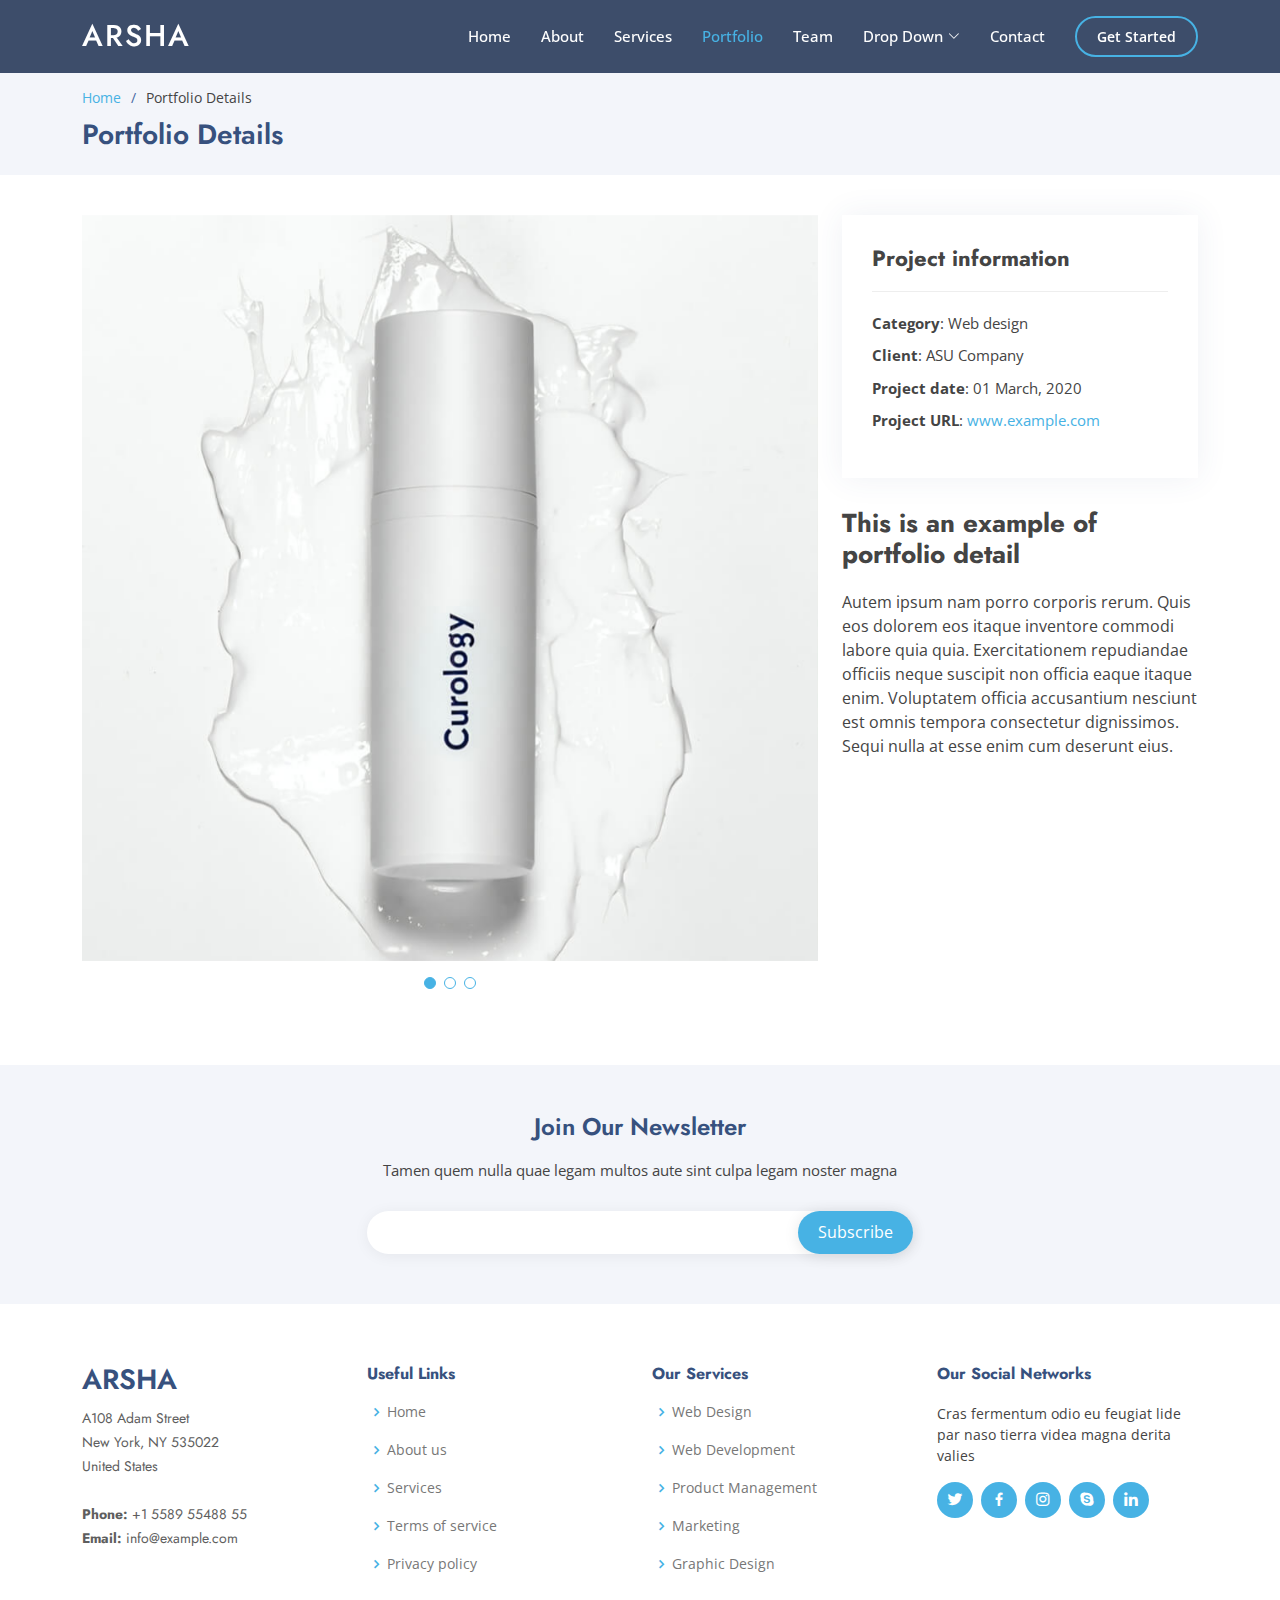
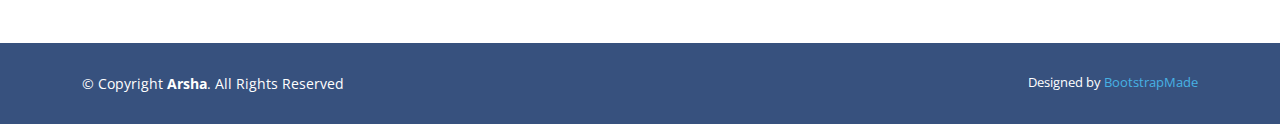
<file: portfolio-details.html>
<!DOCTYPE html>
<html lang="en">

<head>
  <meta charset="utf-8">
  <meta content="width=device-width, initial-scale=1.0" name="viewport">

  <title>Portfolio Details - Arsha Bootstrap Template</title>
  <meta content="" name="description">
  <meta content="" name="keywords">

  <!-- Favicons -->
  <link href="assets/img/favicon.png" rel="icon">
  <link href="assets/img/apple-touch-icon.png" rel="apple-touch-icon">

  <!-- Google Fonts -->
  <link href="https://fonts.googleapis.com/css?family=Open+Sans:300,300i,400,400i,600,600i,700,700i|Jost:300,300i,400,400i,500,500i,600,600i,700,700i|Poppins:300,300i,400,400i,500,500i,600,600i,700,700i" rel="stylesheet">

  <!-- Vendor CSS Files -->
  <link href="assets/vendor/aos/aos.css" rel="stylesheet">
  <link href="assets/vendor/bootstrap/css/bootstrap.min.css" rel="stylesheet">
  <link href="assets/vendor/bootstrap-icons/bootstrap-icons.css" rel="stylesheet">
  <link href="assets/vendor/boxicons/css/boxicons.min.css" rel="stylesheet">
  <link href="assets/vendor/glightbox/css/glightbox.min.css" rel="stylesheet">
  <link href="assets/vendor/remixicon/remixicon.css" rel="stylesheet">
  <link href="assets/vendor/swiper/swiper-bundle.min.css" rel="stylesheet">

  <!-- Template Main CSS File -->
  <link href="assets/css/style.css" rel="stylesheet">

  <!-- =======================================================
  * Template Name: Arsha - v4.10.0
  * Template URL: https://bootstrapmade.com/arsha-free-bootstrap-html-template-corporate/
  * Author: BootstrapMade.com
  * License: https://bootstrapmade.com/license/
  ======================================================== -->
</head>

<body>

  <!-- ======= Header ======= -->
  <header id="header" class="fixed-top header-inner-pages">
    <div class="container d-flex align-items-center">

      <h1 class="logo me-auto"><a href="index.html">Arsha</a></h1>
      <!-- Uncomment below if you prefer to use an image logo -->
      <!-- <a href="index.html" class="logo me-auto"><img src="assets/img/logo.png" alt="" class="img-fluid"></a>-->

      <nav id="navbar" class="navbar">
        <ul>
          <li><a class="nav-link scrollto " href="#hero">Home</a></li>
          <li><a class="nav-link scrollto" href="#about">About</a></li>
          <li><a class="nav-link scrollto" href="#services">Services</a></li>
          <li><a class="nav-link  active scrollto" href="#portfolio">Portfolio</a></li>
          <li><a class="nav-link scrollto" href="#team">Team</a></li>
          <li class="dropdown"><a href="#"><span>Drop Down</span> <i class="bi bi-chevron-down"></i></a>
            <ul>
              <li><a href="#">Drop Down 1</a></li>
              <li class="dropdown"><a href="#"><span>Deep Drop Down</span> <i class="bi bi-chevron-right"></i></a>
                <ul>
                  <li><a href="#">Deep Drop Down 1</a></li>
                  <li><a href="#">Deep Drop Down 2</a></li>
                  <li><a href="#">Deep Drop Down 3</a></li>
                  <li><a href="#">Deep Drop Down 4</a></li>
                  <li><a href="#">Deep Drop Down 5</a></li>
                </ul>
              </li>
              <li><a href="#">Drop Down 2</a></li>
              <li><a href="#">Drop Down 3</a></li>
              <li><a href="#">Drop Down 4</a></li>
            </ul>
          </li>
          <li><a class="nav-link scrollto" href="#contact">Contact</a></li>
          <li><a class="getstarted scrollto" href="#about">Get Started</a></li>
        </ul>
        <i class="bi bi-list mobile-nav-toggle"></i>
      </nav><!-- .navbar -->

    </div>
  </header><!-- End Header -->

  <main id="main">

    <!-- ======= Breadcrumbs ======= -->
    <section id="breadcrumbs" class="breadcrumbs">
      <div class="container">

        <ol>
          <li><a href="index.html">Home</a></li>
          <li>Portfolio Details</li>
        </ol>
        <h2>Portfolio Details</h2>

      </div>
    </section><!-- End Breadcrumbs -->

    <!-- ======= Portfolio Details Section ======= -->
    <section id="portfolio-details" class="portfolio-details">
      <div class="container">

        <div class="row gy-4">

          <div class="col-lg-8">
            <div class="portfolio-details-slider swiper">
              <div class="swiper-wrapper align-items-center">

                <div class="swiper-slide">
                  <img src="assets/img/portfolio/portfolio-1.jpg" alt="">
                </div>

                <div class="swiper-slide">
                  <img src="assets/img/portfolio/portfolio-2.jpg" alt="">
                </div>

                <div class="swiper-slide">
                  <img src="assets/img/portfolio/portfolio-3.jpg" alt="">
                </div>

              </div>
              <div class="swiper-pagination"></div>
            </div>
          </div>

          <div class="col-lg-4">
            <div class="portfolio-info">
              <h3>Project information</h3>
              <ul>
                <li><strong>Category</strong>: Web design</li>
                <li><strong>Client</strong>: ASU Company</li>
                <li><strong>Project date</strong>: 01 March, 2020</li>
                <li><strong>Project URL</strong>: <a href="#">www.example.com</a></li>
              </ul>
            </div>
            <div class="portfolio-description">
              <h2>This is an example of portfolio detail</h2>
              <p>
                Autem ipsum nam porro corporis rerum. Quis eos dolorem eos itaque inventore commodi labore quia quia. Exercitationem repudiandae officiis neque suscipit non officia eaque itaque enim. Voluptatem officia accusantium nesciunt est omnis tempora consectetur dignissimos. Sequi nulla at esse enim cum deserunt eius.
              </p>
            </div>
          </div>

        </div>

      </div>
    </section><!-- End Portfolio Details Section -->

  </main><!-- End #main -->

  <!-- ======= Footer ======= -->
  <footer id="footer">

    <div class="footer-newsletter">
      <div class="container">
        <div class="row justify-content-center">
          <div class="col-lg-6">
            <h4>Join Our Newsletter</h4>
            <p>Tamen quem nulla quae legam multos aute sint culpa legam noster magna</p>
            <form action="" method="post">
              <input type="email" name="email"><input type="submit" value="Subscribe">
            </form>
          </div>
        </div>
      </div>
    </div>

    <div class="footer-top">
      <div class="container">
        <div class="row">

          <div class="col-lg-3 col-md-6 footer-contact">
            <h3>Arsha</h3>
            <p>
              A108 Adam Street <br>
              New York, NY 535022<br>
              United States <br><br>
              <strong>Phone:</strong> +1 5589 55488 55<br>
              <strong>Email:</strong> info@example.com<br>
            </p>
          </div>

          <div class="col-lg-3 col-md-6 footer-links">
            <h4>Useful Links</h4>
            <ul>
              <li><i class="bx bx-chevron-right"></i> <a href="#">Home</a></li>
              <li><i class="bx bx-chevron-right"></i> <a href="#">About us</a></li>
              <li><i class="bx bx-chevron-right"></i> <a href="#">Services</a></li>
              <li><i class="bx bx-chevron-right"></i> <a href="#">Terms of service</a></li>
              <li><i class="bx bx-chevron-right"></i> <a href="#">Privacy policy</a></li>
            </ul>
          </div>

          <div class="col-lg-3 col-md-6 footer-links">
            <h4>Our Services</h4>
            <ul>
              <li><i class="bx bx-chevron-right"></i> <a href="#">Web Design</a></li>
              <li><i class="bx bx-chevron-right"></i> <a href="#">Web Development</a></li>
              <li><i class="bx bx-chevron-right"></i> <a href="#">Product Management</a></li>
              <li><i class="bx bx-chevron-right"></i> <a href="#">Marketing</a></li>
              <li><i class="bx bx-chevron-right"></i> <a href="#">Graphic Design</a></li>
            </ul>
          </div>

          <div class="col-lg-3 col-md-6 footer-links">
            <h4>Our Social Networks</h4>
            <p>Cras fermentum odio eu feugiat lide par naso tierra videa magna derita valies</p>
            <div class="social-links mt-3">
              <a href="#" class="twitter"><i class="bx bxl-twitter"></i></a>
              <a href="#" class="facebook"><i class="bx bxl-facebook"></i></a>
              <a href="#" class="instagram"><i class="bx bxl-instagram"></i></a>
              <a href="#" class="google-plus"><i class="bx bxl-skype"></i></a>
              <a href="#" class="linkedin"><i class="bx bxl-linkedin"></i></a>
            </div>
          </div>

        </div>
      </div>
    </div>

    <div class="container footer-bottom clearfix">
      <div class="copyright">
        &copy; Copyright <strong><span>Arsha</span></strong>. All Rights Reserved
      </div>
      <div class="credits">
        <!-- All the links in the footer should remain intact. -->
        <!-- You can delete the links only if you purchased the pro version. -->
        <!-- Licensing information: https://bootstrapmade.com/license/ -->
        <!-- Purchase the pro version with working PHP/AJAX contact form: https://bootstrapmade.com/arsha-free-bootstrap-html-template-corporate/ -->
        Designed by <a href="https://bootstrapmade.com/">BootstrapMade</a>
      </div>
    </div>
  </footer><!-- End Footer -->

  <div id="preloader"></div>
  <a href="#" class="back-to-top d-flex align-items-center justify-content-center"><i class="bi bi-arrow-up-short"></i></a>

  <!-- Vendor JS Files -->
  <script src="assets/vendor/aos/aos.js"></script>
  <script src="assets/vendor/bootstrap/js/bootstrap.bundle.min.js"></script>
  <script src="assets/vendor/glightbox/js/glightbox.min.js"></script>
  <script src="assets/vendor/isotope-layout/isotope.pkgd.min.js"></script>
  <script src="assets/vendor/swiper/swiper-bundle.min.js"></script>
  <script src="assets/vendor/waypoints/noframework.waypoints.js"></script>
  <script src="assets/vendor/php-email-form/validate.js"></script>

  <!-- Template Main JS File -->
  <script src="assets/js/main.js"></script>

</body>

</html>
</file>
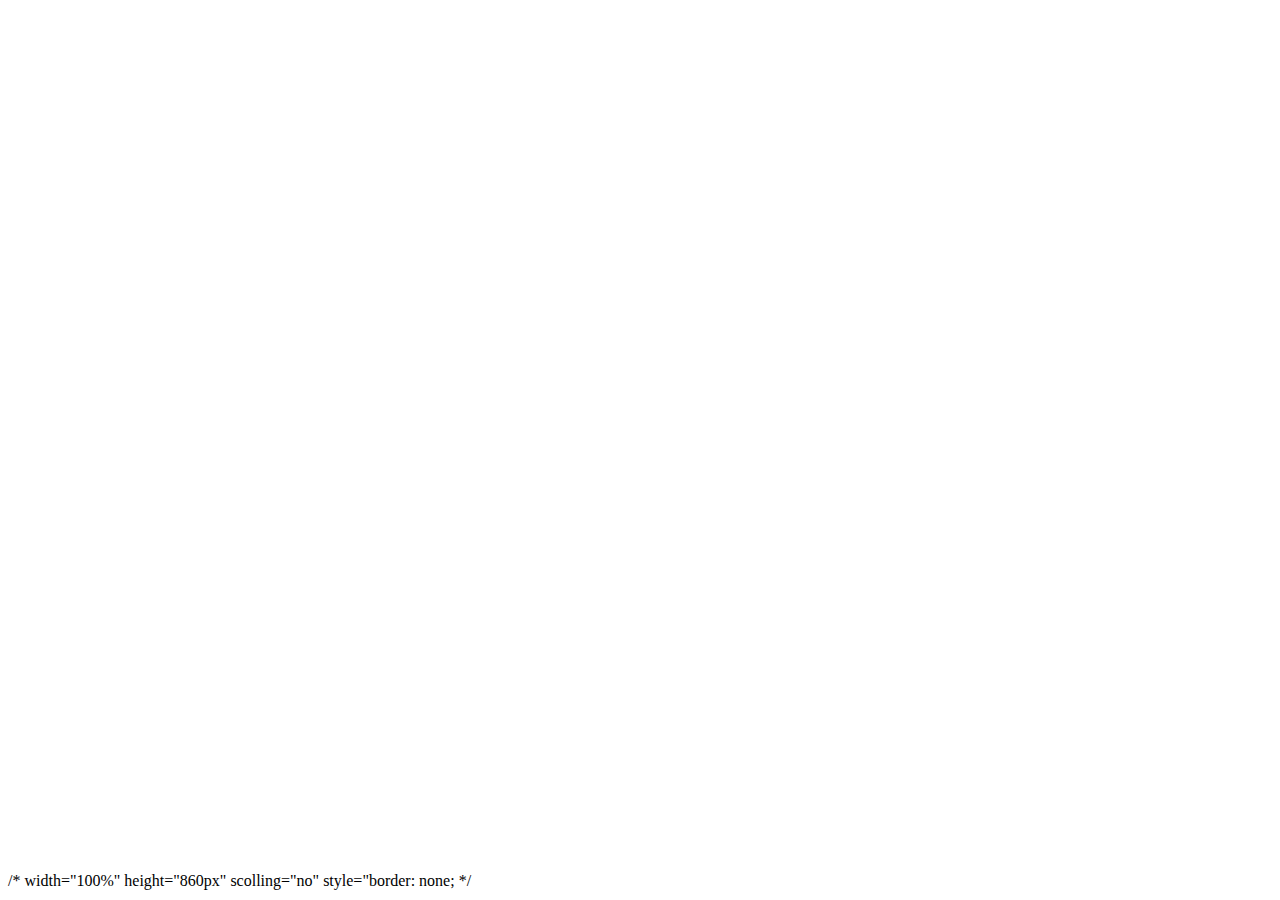
<file: result.html>
<!DOCTYPE html>
<html lang="en">
<head>
    <meta charset="UTF-8">
    <meta http-equiv="X-UA-Compatible" content="IE=edge">
    <meta name="viewport" content="width=device-width, initial-scale=1.0">
    <title>MASA Sports result</title>
</head>
<body>
    <div class="row">
        <div class="row">
            <iframe src="https://docs.google.com/spreadsheets/d/e/2PACX-1vRQG5lmPWhxX9ITRojgdwgJLwwhsqzE1p2FMgLNtZ3BMtakeafEbFA-ys_ULyqfEYfo7fnVRmATWagP/pubhtml?widget=true&amp;headers=false" width="100%" height="860px" scolling="no" style="border: none;></iframe>

        /* width="100%" height="860px" scolling="no" style="border: none; */
        </div>
        
        
        
    </div>
</body>
</html>
=======
<!DOCTYPE html>
<html lang="en">
<head>
    <meta charset="UTF-8">
    <meta http-equiv="X-UA-Compatible" content="IE=edge">
    <meta name="viewport" content="width=device-width, initial-scale=1.0">
    <title>MASA Sports result</title>
</head>
<body>
    <div class="row">
        <div class="row">
            <iframe src="https://docs.google.com/spreadsheets/d/e/2PACX-1vRQG5lmPWhxX9ITRojgdwgJLwwhsqzE1p2FMgLNtZ3BMtakeafEbFA-ys_ULyqfEYfo7fnVRmATWagP/pubhtml?widget=true&amp;headers=false" width="100%" height="860px" scolling="no" style="border: none;></iframe>

        /* width="100%" height="860px" scolling="no" style="border: none; */
        </div>
        
        
        
    </div>
</body>
</html>
</file>
<file: assets/css/style.css>
/**
* Template Name: Arsha - v4.10.0
* Template URL: https://bootstrapmade.com/arsha-free-bootstrap-html-template-corporate/
* Author: BootstrapMade.com
* License: https://bootstrapmade.com/license/
*/

/*--------------------------------------------------------------
# General
--------------------------------------------------------------*/
body {
  font-family: "Open Sans", sans-serif;
  color: #444444;
}

a {
  color: #47b2e4;
  text-decoration: none;
}

a:hover {
  color: #73c5eb;
  text-decoration: none;
}

h1,
h2,
h3,
h4,
h5,
h6 {
  font-family: "Jost", sans-serif;
}

/*--------------------------------------------------------------
# Preloader
--------------------------------------------------------------*/
#preloader {
  position: fixed;
  top: 0;
  left: 0;
  right: 0;
  bottom: 0;
  z-index: 9999;
  overflow: hidden;
  background: #37517e;
}

#preloader:before {
  content: "";
  position: fixed;
  top: calc(50% - 30px);
  left: calc(50% - 30px);
  border: 6px solid #37517e;
  border-top-color: #fff;
  border-bottom-color: #fff;
  border-radius: 50%;
  width: 60px;
  height: 60px;
  -webkit-animation: animate-preloader 1s linear infinite;
  animation: animate-preloader 1s linear infinite;
}

@-webkit-keyframes animate-preloader {
  0% {
    transform: rotate(0deg);
  }

  100% {
    transform: rotate(360deg);
  }
}

@keyframes animate-preloader {
  0% {
    transform: rotate(0deg);
  }

  100% {
    transform: rotate(360deg);
  }
}

/*--------------------------------------------------------------
# Back to top button
--------------------------------------------------------------*/
.back-to-top {
  position: fixed;
  visibility: hidden;
  opacity: 0;
  right: 15px;
  bottom: 15px;
  z-index: 996;
  background: #47b2e4;
  width: 40px;
  height: 40px;
  border-radius: 50px;
  transition: all 0.4s;
}

.back-to-top i {
  font-size: 24px;
  color: #fff;
  line-height: 0;
}

.back-to-top:hover {
  background: #6bc1e9;
  color: #fff;
}

.back-to-top.active {
  visibility: visible;
  opacity: 1;
}

/*--------------------------------------------------------------
# Header
--------------------------------------------------------------*/
#header {
  transition: all 0.5s;
  z-index: 997;
  padding: 15px 0;
}

#header.header-scrolled,
#header.header-inner-pages {
  background: rgba(40, 58, 90, 0.9);
}

#header .logo {
  font-size: 30px;
  margin: 0;
  padding: 0;
  line-height: 1;
  font-weight: 500;
  letter-spacing: 2px;
  text-transform: uppercase;
}

#header .logo a {
  color: #fff;
}

#header .logo img {
  max-height: 40px;
}

/*--------------------------------------------------------------
# Navigation Menu
--------------------------------------------------------------*/
/**
* Desktop Navigation 
*/
.navbar {
  padding: 0;
}

.navbar ul {
  margin: 0;
  padding: 0;
  display: flex;
  list-style: none;
  align-items: center;
}

.navbar li {
  position: relative;
}

.navbar a,
.navbar a:focus {
  display: flex;
  align-items: center;
  justify-content: space-between;
  padding: 10px 0 10px 30px;
  font-size: 15px;
  font-weight: 500;
  color: #fff;
  white-space: nowrap;
  transition: 0.3s;
}

.navbar a i,
.navbar a:focus i {
  font-size: 12px;
  line-height: 0;
  margin-left: 5px;
}

.navbar a:hover,
.navbar .active,
.navbar .active:focus,
.navbar li:hover>a {
  color: #47b2e4;
}

.navbar .getstarted,
.navbar .getstarted:focus {
  padding: 8px 20px;
  margin-left: 30px;
  border-radius: 50px;
  color: #fff;
  font-size: 14px;
  border: 2px solid #47b2e4;
  font-weight: 600;
}

.navbar .getstarted:hover,
.navbar .getstarted:focus:hover {
  color: #fff;
  background: #31a9e1;
}

.navbar .dropdown ul {
  display: block;
  position: absolute;
  left: 14px;
  top: calc(100% + 30px);
  margin: 0;
  padding: 10px 0;
  z-index: 99;
  opacity: 0;
  visibility: hidden;
  background: #fff;
  box-shadow: 0px 0px 30px rgba(127, 137, 161, 0.25);
  transition: 0.3s;
  border-radius: 4px;
}

.navbar .dropdown ul li {
  min-width: 200px;
}

.navbar .dropdown ul a {
  padding: 10px 20px;
  font-size: 14px;
  text-transform: none;
  font-weight: 500;
  color: #0c3c53;
}

.navbar .dropdown ul a i {
  font-size: 12px;
}

.navbar .dropdown ul a:hover,
.navbar .dropdown ul .active:hover,
.navbar .dropdown ul li:hover>a {
  color: #47b2e4;
}

.navbar .dropdown:hover>ul {
  opacity: 1;
  top: 100%;
  visibility: visible;
}

.navbar .dropdown .dropdown ul {
  top: 0;
  left: calc(100% - 30px);
  visibility: hidden;
}

.navbar .dropdown .dropdown:hover>ul {
  opacity: 1;
  top: 0;
  left: 100%;
  visibility: visible;
}

@media (max-width: 1366px) {
  .navbar .dropdown .dropdown ul {
    left: -90%;
  }

  .navbar .dropdown .dropdown:hover>ul {
    left: -100%;
  }
}

/**
* Mobile Navigation 
*/
.mobile-nav-toggle {
  color: #fff;
  font-size: 28px;
  cursor: pointer;
  display: none;
  line-height: 0;
  transition: 0.5s;
}

.mobile-nav-toggle.bi-x {
  color: #fff;
}

@media (max-width: 991px) {
  .mobile-nav-toggle {
    display: block;
  }

  .navbar ul {
    display: none;
  }
}

.navbar-mobile {
  position: fixed;
  overflow: hidden;
  top: 0;
  right: 0;
  left: 0;
  bottom: 0;
  background: rgba(40, 58, 90, 0.9);
  transition: 0.3s;
  z-index: 999;
}

.navbar-mobile .mobile-nav-toggle {
  position: absolute;
  top: 15px;
  right: 15px;
}

.navbar-mobile ul {
  display: block;
  position: absolute;
  top: 55px;
  right: 15px;
  bottom: 15px;
  left: 15px;
  padding: 10px 0;
  border-radius: 10px;
  background-color: #fff;
  overflow-y: auto;
  transition: 0.3s;
}

.navbar-mobile a,
.navbar-mobile a:focus {
  padding: 10px 20px;
  font-size: 15px;
  color: #37517e;
}

.navbar-mobile a:hover,
.navbar-mobile .active,
.navbar-mobile li:hover>a {
  color: #47b2e4;
}

.navbar-mobile .getstarted,
.navbar-mobile .getstarted:focus {
  margin: 15px;
  color: #37517e;
}

.navbar-mobile .dropdown ul {
  position: static;
  display: none;
  margin: 10px 20px;
  padding: 10px 0;
  z-index: 99;
  opacity: 1;
  visibility: visible;
  background: #fff;
  box-shadow: 0px 0px 30px rgba(127, 137, 161, 0.25);
}

.navbar-mobile .dropdown ul li {
  min-width: 200px;
}

.navbar-mobile .dropdown ul a {
  padding: 10px 20px;
}

.navbar-mobile .dropdown ul a i {
  font-size: 12px;
}

.navbar-mobile .dropdown ul a:hover,
.navbar-mobile .dropdown ul .active:hover,
.navbar-mobile .dropdown ul li:hover>a {
  color: #47b2e4;
}

.navbar-mobile .dropdown>.dropdown-active {
  display: block;
}

/*--------------------------------------------------------------
# Hero Section
--------------------------------------------------------------*/
#hero {
  width: 100%;
  height: 80vh;
  background: #333434;
}

#hero .container {
  padding-top: 72px;
}

#hero h1 {
  margin: 0 0 10px 0;
  font-size: 48px;
  font-weight: 700;
  line-height: 56px;
  color: #fff;
}

#hero h2 {
  color: rgba(255, 255, 255, 0.6);
  margin-bottom: 50px;
  font-size: 24px;
}

#hero .btn-get-started {
  font-family: "Jost", sans-serif;
  font-weight: 500;
  font-size: 16px;
  letter-spacing: 1px;
  display: inline-block;
  padding: 10px 28px 11px 28px;
  border-radius: 50px;
  transition: 0.5s;
  margin: 10px 0 0 0;
  color: #fff;
  background: #47b2e4;
}

#hero .btn-get-started:hover {
  background: #209dd8;
}

#hero .btn-watch-video {
  font-size: 16px;
  display: flex;
  align-items: center;
  transition: 0.5s;
  margin: 10px 0 0 25px;
  color: #fff;
  line-height: 1;
}

#hero .btn-watch-video i {
  line-height: 0;
  color: #fff;
  font-size: 32px;
  transition: 0.3s;
  margin-right: 8px;
}

#hero .btn-watch-video:hover i {
  color: #47b2e4;
}

#hero .animated {
  animation: up-down 2s ease-in-out infinite alternate-reverse both;
}

@media (max-width: 991px) {
  #hero {
    height: 100vh;
    text-align: center;
  }

  #hero .animated {
    -webkit-animation: none;
    animation: none;
  }

  #hero .hero-img {
    text-align: center;
  }

  #hero .hero-img img {
    width: 50%;
  }
}

@media (max-width: 768px) {
  #hero h1 {
    font-size: 28px;
    line-height: 36px;
  }

  #hero h2 {
    font-size: 18px;
    line-height: 24px;
    margin-bottom: 30px;
  }

  #hero .hero-img img {
    width: 70%;
  }
}

@media (max-width: 575px) {
  #hero .hero-img img {
    width: 80%;
  }

  #hero .btn-get-started {
    font-size: 16px;
    padding: 10px 24px 11px 24px;
  }
}

@-webkit-keyframes up-down {
  0% {
    transform: translateY(10px);
  }

  100% {
    transform: translateY(-10px);
  }
}

@keyframes up-down {
  0% {
    transform: translateY(10px);
  }

  100% {
    transform: translateY(-10px);
  }
}

/*--------------------------------------------------------------
# Sections General
--------------------------------------------------------------*/
section {
  padding: 60px 0;
  overflow: hidden;
}

.section-bg {
  background-color: #f3f5fa;
}

.section-title {
  text-align: center;
  padding-bottom: 30px;
}

.section-title h2 {
  font-size: 32px;
  font-weight: bold;
  text-transform: uppercase;
  margin-bottom: 20px;
  padding-bottom: 20px;
  position: relative;
  color: #37517e;
}

.section-title h2::before {
  content: "";
  position: absolute;
  display: block;
  width: 120px;
  height: 1px;
  background: #ddd;
  bottom: 1px;
  left: calc(50% - 60px);
}

.section-title h2::after {
  content: "";
  position: absolute;
  display: block;
  width: 40px;
  height: 3px;
  background: #47b2e4;
  bottom: 0;
  left: calc(50% - 20px);
}

.section-title p {
  margin-bottom: 0;
}

/*--------------------------------------------------------------
# Clients
--------------------------------------------------------------*/
.clients {
  padding: 12px 0;
  text-align: center;
}

.clients img {
  max-width: 45%;
  transition: all 0.4s ease-in-out;
  display: inline-block;
  padding: 15px 0;
  filter: grayscale(100);
}

.clients img:hover {
  filter: none;
  transform: scale(1.1);
}

@media (max-width: 768px) {
  .clients img {
    max-width: 40%;
  }
}

/*--------------------------------------------------------------
# About Us
--------------------------------------------------------------*/
.about .content h3 {
  font-weight: 600;
  font-size: 26px;
}

.about .content ul {
  list-style: none;
  padding: 0;
}

.about .content ul li {
  padding-left: 28px;
  position: relative;
}

.about .content ul li+li {
  margin-top: 10px;
}

.about .content ul i {
  position: absolute;
  left: 0;
  top: 2px;
  font-size: 20px;
  color: #47b2e4;
  line-height: 1;
}

.about .content p:last-child {
  margin-bottom: 0;
}

.about .content .btn-learn-more {
  font-family: "Poppins", sans-serif;
  font-weight: 500;
  font-size: 14px;
  letter-spacing: 1px;
  display: inline-block;
  padding: 12px 32px;
  border-radius: 4px;
  transition: 0.3s;
  line-height: 1;
  color: #47b2e4;
  -webkit-animation-delay: 0.8s;
  animation-delay: 0.8s;
  margin-top: 6px;
  border: 2px solid #47b2e4;
}

.about .content .btn-learn-more:hover {
  background: #47b2e4;
  color: #fff;
  text-decoration: none;
}

/*--------------------------------------------------------------
# Why Us
--------------------------------------------------------------*/
.why-us .content {
  padding: 60px 100px 0 100px;
}

.why-us .content h3 {
  font-weight: 400;
  font-size: 34px;
  color: #37517e;
}

.why-us .content h4 {
  font-size: 20px;
  font-weight: 700;
  margin-top: 5px;
}

.why-us .content p {
  font-size: 15px;
  color: #848484;
}

.why-us .img {
  background-size: contain;
  background-repeat: no-repeat;
  background-position: center center;
}

.why-us .accordion-list {
  padding: 0 100px 60px 100px;
}

.why-us .accordion-list ul {
  padding: 0;
  list-style: none;
}

.why-us .accordion-list li+li {
  margin-top: 15px;
}

.why-us .accordion-list li {
  padding: 20px;
  background: #fff;
  border-radius: 4px;
}

.why-us .accordion-list a {
  display: block;
  position: relative;
  font-family: "Poppins", sans-serif;
  font-size: 16px;
  line-height: 24px;
  font-weight: 500;
  padding-right: 30px;
  outline: none;
  cursor: pointer;
}

.why-us .accordion-list span {
  color: #47b2e4;
  font-weight: 600;
  font-size: 18px;
  padding-right: 10px;
}

.why-us .accordion-list i {
  font-size: 24px;
  position: absolute;
  right: 0;
  top: 0;
}

.why-us .accordion-list p {
  margin-bottom: 0;
  padding: 10px 0 0 0;
}

.why-us .accordion-list .icon-show {
  display: none;
}

.why-us .accordion-list a.collapsed {
  color: #343a40;
}

.why-us .accordion-list a.collapsed:hover {
  color: #47b2e4;
}

.why-us .accordion-list a.collapsed .icon-show {
  display: inline-block;
}

.why-us .accordion-list a.collapsed .icon-close {
  display: none;
}

@media (max-width: 1024px) {

  .why-us .content,
  .why-us .accordion-list {
    padding-left: 0;
    padding-right: 0;
  }
}

@media (max-width: 992px) {
  .why-us .img {
    min-height: 400px;
  }

  .why-us .content {
    padding-top: 30px;
  }

  .why-us .accordion-list {
    padding-bottom: 30px;
  }
}

@media (max-width: 575px) {
  .why-us .img {
    min-height: 200px;
  }
}

/*--------------------------------------------------------------
# Skills
--------------------------------------------------------------*/
.skills .content h3 {
  font-weight: 700;
  font-size: 32px;
  color: #37517e;
  font-family: "Poppins", sans-serif;
}

.skills .content ul {
  list-style: none;
  padding: 0;
}

.skills .content ul li {
  padding-bottom: 10px;
}

.skills .content ul i {
  font-size: 20px;
  padding-right: 4px;
  color: #47b2e4;
}

.skills .content p:last-child {
  margin-bottom: 0;
}

.skills .progress {
  height: 60px;
  display: block;
  background: none;
  border-radius: 0;
}

.skills .progress .skill {
  padding: 0;
  margin: 0 0 6px 0;
  text-transform: uppercase;
  display: block;
  font-weight: 600;
  font-family: "Poppins", sans-serif;
  color: #37517e;
}

.skills .progress .skill .val {
  float: right;
  font-style: normal;
}

.skills .progress-bar-wrap {
  background: #e8edf5;
  height: 10px;
}

.skills .progress-bar {
  width: 1px;
  height: 10px;
  transition: 0.9s;
  background-color: #4668a2;
}

/*--------------------------------------------------------------
# Services
--------------------------------------------------------------*/
.services .icon-box {
  box-shadow: 0px 0 25px 0 rgba(0, 0, 0, 0.1);
  padding: 50px 30px;
  transition: all ease-in-out 0.4s;
  background: #fff;
}

.services .icon-box .icon {
  margin-bottom: 10px;
}

.services .icon-box .icon i {
  color: #47b2e4;
  font-size: 36px;
  transition: 0.3s;
}

.services .icon-box h4 {
  font-weight: 500;
  margin-bottom: 15px;
  font-size: 24px;
}

.services .icon-box h4 a {
  color: #37517e;
  transition: ease-in-out 0.3s;
}

.services .icon-box p {
  line-height: 24px;
  font-size: 14px;
  margin-bottom: 0;
}

.services .icon-box:hover {
  transform: translateY(-10px);
}

.services .icon-box:hover h4 a {
  color: #47b2e4;
}

/*--------------------------------------------------------------
# Cta
--------------------------------------------------------------*/
.cta {
  background: linear-gradient(rgba(40, 58, 90, 0.9), rgba(40, 58, 90, 0.9)), url("../img/cta-bg.jpg") fixed center center;
  background-size: cover;
  padding: 120px 0;
}

.cta h3 {
  color: #fff;
  font-size: 28px;
  font-weight: 700;
}

.cta p {
  color: #fff;
}

.cta .cta-btn {
  font-family: "Jost", sans-serif;
  font-weight: 500;
  font-size: 16px;
  letter-spacing: 1px;
  display: inline-block;
  padding: 12px 40px;
  border-radius: 50px;
  transition: 0.5s;
  margin: 10px;
  border: 2px solid #fff;
  color: #fff;
}

.cta .cta-btn:hover {
  background: #47b2e4;
  border: 2px solid #47b2e4;
}

@media (max-width: 1024px) {
  .cta {
    background-attachment: scroll;
  }
}

@media (min-width: 769px) {
  .cta .cta-btn-container {
    display: flex;
    align-items: center;
    justify-content: flex-end;
  }
}

/*--------------------------------------------------------------
# Portfolio
--------------------------------------------------------------*/
.portfolio #portfolio-flters {
  list-style: none;
  margin-bottom: 20px;
}

.portfolio #portfolio-flters li {
  cursor: pointer;
  display: inline-block;
  margin: 10px 5px;
  font-size: 15px;
  font-weight: 500;
  line-height: 1;
  color: #444444;
  transition: all 0.3s;
  padding: 8px 20px;
  border-radius: 50px;
  font-family: "Poppins", sans-serif;
}

.portfolio #portfolio-flters li:hover,
.portfolio #portfolio-flters li.filter-active {
  background: #47b2e4;
  color: #fff;
}

.portfolio .portfolio-item {
  margin-bottom: 30px;
}

.portfolio .portfolio-item .portfolio-img {
  overflow: hidden;
}

.portfolio .portfolio-item .portfolio-img img {
  transition: all 0.6s;
}

.portfolio .portfolio-item .portfolio-info {
  opacity: 0;
  position: absolute;
  left: 15px;
  bottom: 0;
  z-index: 3;
  right: 15px;
  transition: all 0.3s;
  background: rgba(55, 81, 126, 0.8);
  padding: 10px 15px;
}

.portfolio .portfolio-item .portfolio-info h4 {
  font-size: 18px;
  color: #fff;
  font-weight: 600;
  color: #fff;
  margin-bottom: 0px;
}

.portfolio .portfolio-item .portfolio-info p {
  color: #f9fcfe;
  font-size: 14px;
  margin-bottom: 0;
}

.portfolio .portfolio-item .portfolio-info .preview-link,
.portfolio .portfolio-item .portfolio-info .details-link {
  position: absolute;
  right: 40px;
  font-size: 24px;
  top: calc(50% - 18px);
  color: #fff;
  transition: 0.3s;
}

.portfolio .portfolio-item .portfolio-info .preview-link:hover,
.portfolio .portfolio-item .portfolio-info .details-link:hover {
  color: #47b2e4;
}

.portfolio .portfolio-item .portfolio-info .details-link {
  right: 10px;
}

.portfolio .portfolio-item:hover .portfolio-img img {
  transform: scale(1.15);
}

.portfolio .portfolio-item:hover .portfolio-info {
  opacity: 1;
}

/*--------------------------------------------------------------
# Portfolio Details
--------------------------------------------------------------*/
.portfolio-details {
  padding-top: 40px;
}

.portfolio-details .portfolio-details-slider img {
  width: 100%;
}

.portfolio-details .portfolio-details-slider .swiper-pagination {
  margin-top: 20px;
  position: relative;
}

.portfolio-details .portfolio-details-slider .swiper-pagination .swiper-pagination-bullet {
  width: 12px;
  height: 12px;
  background-color: #fff;
  opacity: 1;
  border: 1px solid #47b2e4;
}

.portfolio-details .portfolio-details-slider .swiper-pagination .swiper-pagination-bullet-active {
  background-color: #47b2e4;
}

.portfolio-details .portfolio-info {
  padding: 30px;
  box-shadow: 0px 0 30px rgba(55, 81, 126, 0.08);
}

.portfolio-details .portfolio-info h3 {
  font-size: 22px;
  font-weight: 700;
  margin-bottom: 20px;
  padding-bottom: 20px;
  border-bottom: 1px solid #eee;
}

.portfolio-details .portfolio-info ul {
  list-style: none;
  padding: 0;
  font-size: 15px;
}

.portfolio-details .portfolio-info ul li+li {
  margin-top: 10px;
}

.portfolio-details .portfolio-description {
  padding-top: 30px;
}

.portfolio-details .portfolio-description h2 {
  font-size: 26px;
  font-weight: 700;
  margin-bottom: 20px;
}

.portfolio-details .portfolio-description p {
  padding: 0;
}

/*--------------------------------------------------------------
# Team
--------------------------------------------------------------*/
.team .member {
  position: relative;
  box-shadow: 0px 2px 15px rgba(0, 0, 0, 0.1);
  padding: 30px;
  border-radius: 5px;
  background: #fff;
  transition: 0.5s;
}

.team .member .pic {
  overflow: hidden;
  width: 180px;
  border-radius: 50%;
}

.team .member .pic img {
  transition: ease-in-out 0.3s;
}

.team .member:hover {
  transform: translateY(-10px);
}

.team .member .member-info {
  padding-left: 30px;
}

.team .member h4 {
  font-weight: 700;
  margin-bottom: 5px;
  font-size: 20px;
  color: #37517e;
}

.team .member span {
  display: block;
  font-size: 15px;
  padding-bottom: 10px;
  position: relative;
  font-weight: 500;
}

.team .member span::after {
  content: "";
  position: absolute;
  display: block;
  width: 50px;
  height: 1px;
  background: #cbd6e9;
  bottom: 0;
  left: 0;
}

.team .member p {
  margin: 10px 0 0 0;
  font-size: 14px;
}

.team .member .social {
  margin-top: 12px;
  display: flex;
  align-items: center;
  justify-content: flex-start;
}

.team .member .social a {
  transition: ease-in-out 0.3s;
  display: flex;
  align-items: center;
  justify-content: center;
  border-radius: 50px;
  width: 32px;
  height: 32px;
  background: #eff2f8;
}

.team .member .social a i {
  color: #37517e;
  font-size: 16px;
  margin: 0 2px;
}

.team .member .social a:hover {
  background: #47b2e4;
}

.team .member .social a:hover i {
  color: #fff;
}

.team .member .social a+a {
  margin-left: 8px;
}

/*--------------------------------------------------------------
# Pricing
--------------------------------------------------------------*/
.pricing .row {
  padding-top: 40px;
}

.pricing .box {
  padding: 60px 40px;
  box-shadow: 0 3px 20px -2px rgba(20, 45, 100, 0.1);
  background: #fff;
  height: 100%;
  border-top: 4px solid #fff;
  border-radius: 5px;
}

.pricing h3 {
  font-weight: 500;
  margin-bottom: 15px;
  font-size: 20px;
  color: #37517e;
}

.pricing h4 {
  font-size: 48px;
  color: #37517e;
  font-weight: 400;
  font-family: "Jost", sans-serif;
  margin-bottom: 25px;
}

.pricing h4 sup {
  font-size: 28px;
}

.pricing h4 span {
  color: #47b2e4;
  font-size: 18px;
  display: block;
}

.pricing ul {
  padding: 20px 0;
  list-style: none;
  color: #999;
  text-align: left;
  line-height: 20px;
}

.pricing ul li {
  padding: 10px 0 10px 30px;
  position: relative;
}

.pricing ul i {
  color: #28a745;
  font-size: 24px;
  position: absolute;
  left: 0;
  top: 6px;
}

.pricing ul .na {
  color: #ccc;
}

.pricing ul .na i {
  color: #ccc;
}

.pricing ul .na span {
  text-decoration: line-through;
}

.pricing .buy-btn {
  display: inline-block;
  padding: 12px 35px;
  border-radius: 50px;
  color: #47b2e4;
  transition: none;
  font-size: 16px;
  font-weight: 500;
  font-family: "Jost", sans-serif;
  transition: 0.3s;
  border: 1px solid #47b2e4;
}

.pricing .buy-btn:hover {
  background: #47b2e4;
  color: #fff;
}

.pricing .featured {
  border-top-color: #47b2e4;
}

.pricing .featured .buy-btn {
  background: #47b2e4;
  color: #fff;
}

.pricing .featured .buy-btn:hover {
  background: #23a3df;
}

@media (max-width: 992px) {
  .pricing .box {
    max-width: 60%;
    margin: 0 auto 30px auto;
  }
}

@media (max-width: 767px) {
  .pricing .box {
    max-width: 80%;
    margin: 0 auto 30px auto;
  }
}

@media (max-width: 420px) {
  .pricing .box {
    max-width: 100%;
    margin: 0 auto 30px auto;
  }
}

/*--------------------------------------------------------------
# Frequently Asked Questions
--------------------------------------------------------------*/
.faq .faq-list {
  padding: 0 100px;
}

.faq .faq-list ul {
  padding: 0;
  list-style: none;
}

.faq .faq-list li+li {
  margin-top: 15px;
}

.faq .faq-list li {
  padding: 20px;
  background: #fff;
  border-radius: 4px;
  position: relative;
}

.faq .faq-list a {
  display: block;
  position: relative;
  font-family: "Poppins", sans-serif;
  font-size: 16px;
  line-height: 24px;
  font-weight: 500;
  padding: 0 30px;
  outline: none;
  cursor: pointer;
}

.faq .faq-list .icon-help {
  font-size: 24px;
  position: absolute;
  right: 0;
  left: 20px;
  color: #47b2e4;
}

.faq .faq-list .icon-show,
.faq .faq-list .icon-close {
  font-size: 24px;
  position: absolute;
  right: 0;
  top: 0;
}

.faq .faq-list p {
  margin-bottom: 0;
  padding: 10px 0 0 0;
}

.faq .faq-list .icon-show {
  display: none;
}

.faq .faq-list a.collapsed {
  color: #37517e;
  transition: 0.3s;
}

.faq .faq-list a.collapsed:hover {
  color: #47b2e4;
}

.faq .faq-list a.collapsed .icon-show {
  display: inline-block;
}

.faq .faq-list a.collapsed .icon-close {
  display: none;
}

@media (max-width: 1200px) {
  .faq .faq-list {
    padding: 0;
  }
}

/*--------------------------------------------------------------
# Contact
--------------------------------------------------------------*/
.contact .info {
  border-top: 3px solid #47b2e4;
  border-bottom: 3px solid #47b2e4;
  padding: 30px;
  background: #fff;
  width: 100%;
  box-shadow: 0 0 24px 0 rgba(0, 0, 0, 0.1);
}

.contact .info i {
  font-size: 20px;
  color: #47b2e4;
  float: left;
  width: 44px;
  height: 44px;
  background: #e7f5fb;
  display: flex;
  justify-content: center;
  align-items: center;
  border-radius: 50px;
  transition: all 0.3s ease-in-out;
}

.contact .info h4 {
  padding: 0 0 0 60px;
  font-size: 22px;
  font-weight: 600;
  margin-bottom: 5px;
  color: #37517e;
}

.contact .info p {
  padding: 0 0 10px 60px;
  margin-bottom: 20px;
  font-size: 14px;
  color: #6182ba;
}

.contact .info .email p {
  padding-top: 5px;
}

.contact .info .social-links {
  padding-left: 60px;
}

.contact .info .social-links a {
  font-size: 18px;
  display: inline-block;
  background: #333;
  color: #fff;
  line-height: 1;
  padding: 8px 0;
  border-radius: 50%;
  text-align: center;
  width: 36px;
  height: 36px;
  transition: 0.3s;
  margin-right: 10px;
}

.contact .info .social-links a:hover {
  background: #47b2e4;
  color: #fff;
}

.contact .info .email:hover i,
.contact .info .address:hover i,
.contact .info .phone:hover i {
  background: #47b2e4;
  color: #fff;
}

.contact .php-email-form {
  width: 100%;
  border-top: 3px solid #47b2e4;
  border-bottom: 3px solid #47b2e4;
  padding: 30px;
  background: #fff;
  box-shadow: 0 0 24px 0 rgba(0, 0, 0, 0.12);
}

.contact .php-email-form .form-group {
  padding-bottom: 8px;
}

.contact .php-email-form .validate {
  display: none;
  color: red;
  margin: 0 0 15px 0;
  font-weight: 400;
  font-size: 13px;
}

.contact .php-email-form .error-message {
  display: none;
  color: #fff;
  background: #ed3c0d;
  text-align: left;
  padding: 15px;
  font-weight: 600;
}

.contact .php-email-form .error-message br+br {
  margin-top: 25px;
}

.contact .php-email-form .sent-message {
  display: none;
  color: #fff;
  background: #18d26e;
  text-align: center;
  padding: 15px;
  font-weight: 600;
}

.contact .php-email-form .loading {
  display: none;
  background: #fff;
  text-align: center;
  padding: 15px;
}

.contact .php-email-form .loading:before {
  content: "";
  display: inline-block;
  border-radius: 50%;
  width: 24px;
  height: 24px;
  margin: 0 10px -6px 0;
  border: 3px solid #18d26e;
  border-top-color: #eee;
  -webkit-animation: animate-loading 1s linear infinite;
  animation: animate-loading 1s linear infinite;
}

.contact .php-email-form .form-group {
  margin-bottom: 20px;
}

.contact .php-email-form label {
  padding-bottom: 8px;
}

.contact .php-email-form input,
.contact .php-email-form textarea {
  border-radius: 0;
  box-shadow: none;
  font-size: 14px;
  border-radius: 4px;
}

.contact .php-email-form input:focus,
.contact .php-email-form textarea:focus {
  border-color: #47b2e4;
}

.contact .php-email-form input {
  height: 44px;
}

.contact .php-email-form textarea {
  padding: 10px 12px;
}

.contact .php-email-form button[type=submit] {
  background: #47b2e4;
  border: 0;
  padding: 12px 34px;
  color: #fff;
  transition: 0.4s;
  border-radius: 50px;
}

.contact .php-email-form button[type=submit]:hover {
  background: #209dd8;
}

@-webkit-keyframes animate-loading {
  0% {
    transform: rotate(0deg);
  }

  100% {
    transform: rotate(360deg);
  }
}

@keyframes animate-loading {
  0% {
    transform: rotate(0deg);
  }

  100% {
    transform: rotate(360deg);
  }
}

/*--------------------------------------------------------------
# Breadcrumbs
--------------------------------------------------------------*/
.breadcrumbs {
  padding: 15px 0;
  background: #f3f5fa;
  min-height: 40px;
  margin-top: 72px;
}

@media (max-width: 992px) {
  .breadcrumbs {
    margin-top: 68px;
  }
}

.breadcrumbs h2 {
  font-size: 28px;
  font-weight: 600;
  color: #37517e;
}

.breadcrumbs ol {
  display: flex;
  flex-wrap: wrap;
  list-style: none;
  padding: 0 0 10px 0;
  margin: 0;
  font-size: 14px;
}

.breadcrumbs ol li+li {
  padding-left: 10px;
}

.breadcrumbs ol li+li::before {
  display: inline-block;
  padding-right: 10px;
  color: #4668a2;
  content: "/";
}

/*--------------------------------------------------------------
# Footer
--------------------------------------------------------------*/
#footer {
  font-size: 14px;
  background: #37517e;
}

#footer .footer-newsletter {
  padding: 50px 0;
  background: #f3f5fa;
  text-align: center;
  font-size: 15px;
  color: #444444;
}

#footer .footer-newsletter h4 {
  font-size: 24px;
  margin: 0 0 20px 0;
  padding: 0;
  line-height: 1;
  font-weight: 600;
  color: #37517e;
}

#footer .footer-newsletter form {
  margin-top: 30px;
  background: #fff;
  padding: 6px 10px;
  position: relative;
  border-radius: 50px;
  box-shadow: 0px 2px 15px rgba(0, 0, 0, 0.06);
  text-align: left;
}

#footer .footer-newsletter form input[type=email] {
  border: 0;
  padding: 4px 8px;
  width: calc(100% - 100px);
}

#footer .footer-newsletter form input[type=submit] {
  position: absolute;
  top: 0;
  right: 0;
  bottom: 0;
  border: 0;
  background: none;
  font-size: 16px;
  padding: 0 20px;
  background: #47b2e4;
  color: #fff;
  transition: 0.3s;
  border-radius: 50px;
  box-shadow: 0px 2px 15px rgba(0, 0, 0, 0.1);
}

#footer .footer-newsletter form input[type=submit]:hover {
  background: #209dd8;
}

#footer .footer-top {
  padding: 60px 0 30px 0;
  background: #fff;
}

#footer .footer-top .footer-contact {
  margin-bottom: 30px;
}

#footer .footer-top .footer-contact h3 {
  font-size: 28px;
  margin: 0 0 10px 0;
  padding: 2px 0 2px 0;
  line-height: 1;
  text-transform: uppercase;
  font-weight: 600;
  color: #37517e;
}

#footer .footer-top .footer-contact p {
  font-size: 14px;
  line-height: 24px;
  margin-bottom: 0;
  font-family: "Jost", sans-serif;
  color: #5e5e5e;
}

#footer .footer-top h4 {
  font-size: 16px;
  font-weight: bold;
  color: #37517e;
  position: relative;
  padding-bottom: 12px;
}

#footer .footer-top .footer-links {
  margin-bottom: 30px;
}

#footer .footer-top .footer-links ul {
  list-style: none;
  padding: 0;
  margin: 0;
}

#footer .footer-top .footer-links ul i {
  padding-right: 2px;
  color: #47b2e4;
  font-size: 18px;
  line-height: 1;
}

#footer .footer-top .footer-links ul li {
  padding: 10px 0;
  display: flex;
  align-items: center;
}

#footer .footer-top .footer-links ul li:first-child {
  padding-top: 0;
}

#footer .footer-top .footer-links ul a {
  color: #777777;
  transition: 0.3s;
  display: inline-block;
  line-height: 1;
}

#footer .footer-top .footer-links ul a:hover {
  text-decoration: none;
  color: #47b2e4;
}

#footer .footer-top .social-links a {
  font-size: 18px;
  display: inline-block;
  background: #47b2e4;
  color: #fff;
  line-height: 1;
  padding: 8px 0;
  margin-right: 4px;
  border-radius: 50%;
  text-align: center;
  width: 36px;
  height: 36px;
  transition: 0.3s;
}

#footer .footer-top .social-links a:hover {
  background: #209dd8;
  color: #fff;
  text-decoration: none;
}

#footer .footer-bottom {
  padding-top: 30px;
  padding-bottom: 30px;
  color: #fff;
}

#footer .copyright {
  float: left;
}

#footer .credits {
  float: right;
  font-size: 13px;
}

#footer .credits a {
  transition: 0.3s;
}

@media (max-width: 768px) {
  #footer .footer-bottom {
    padding-top: 20px;
    padding-bottom: 20px;
  }

  #footer .copyright,
  #footer .credits {
    text-align: center;
    float: none;
  }

  #footer .credits {
    padding-top: 4px;
  }
}
</file>
